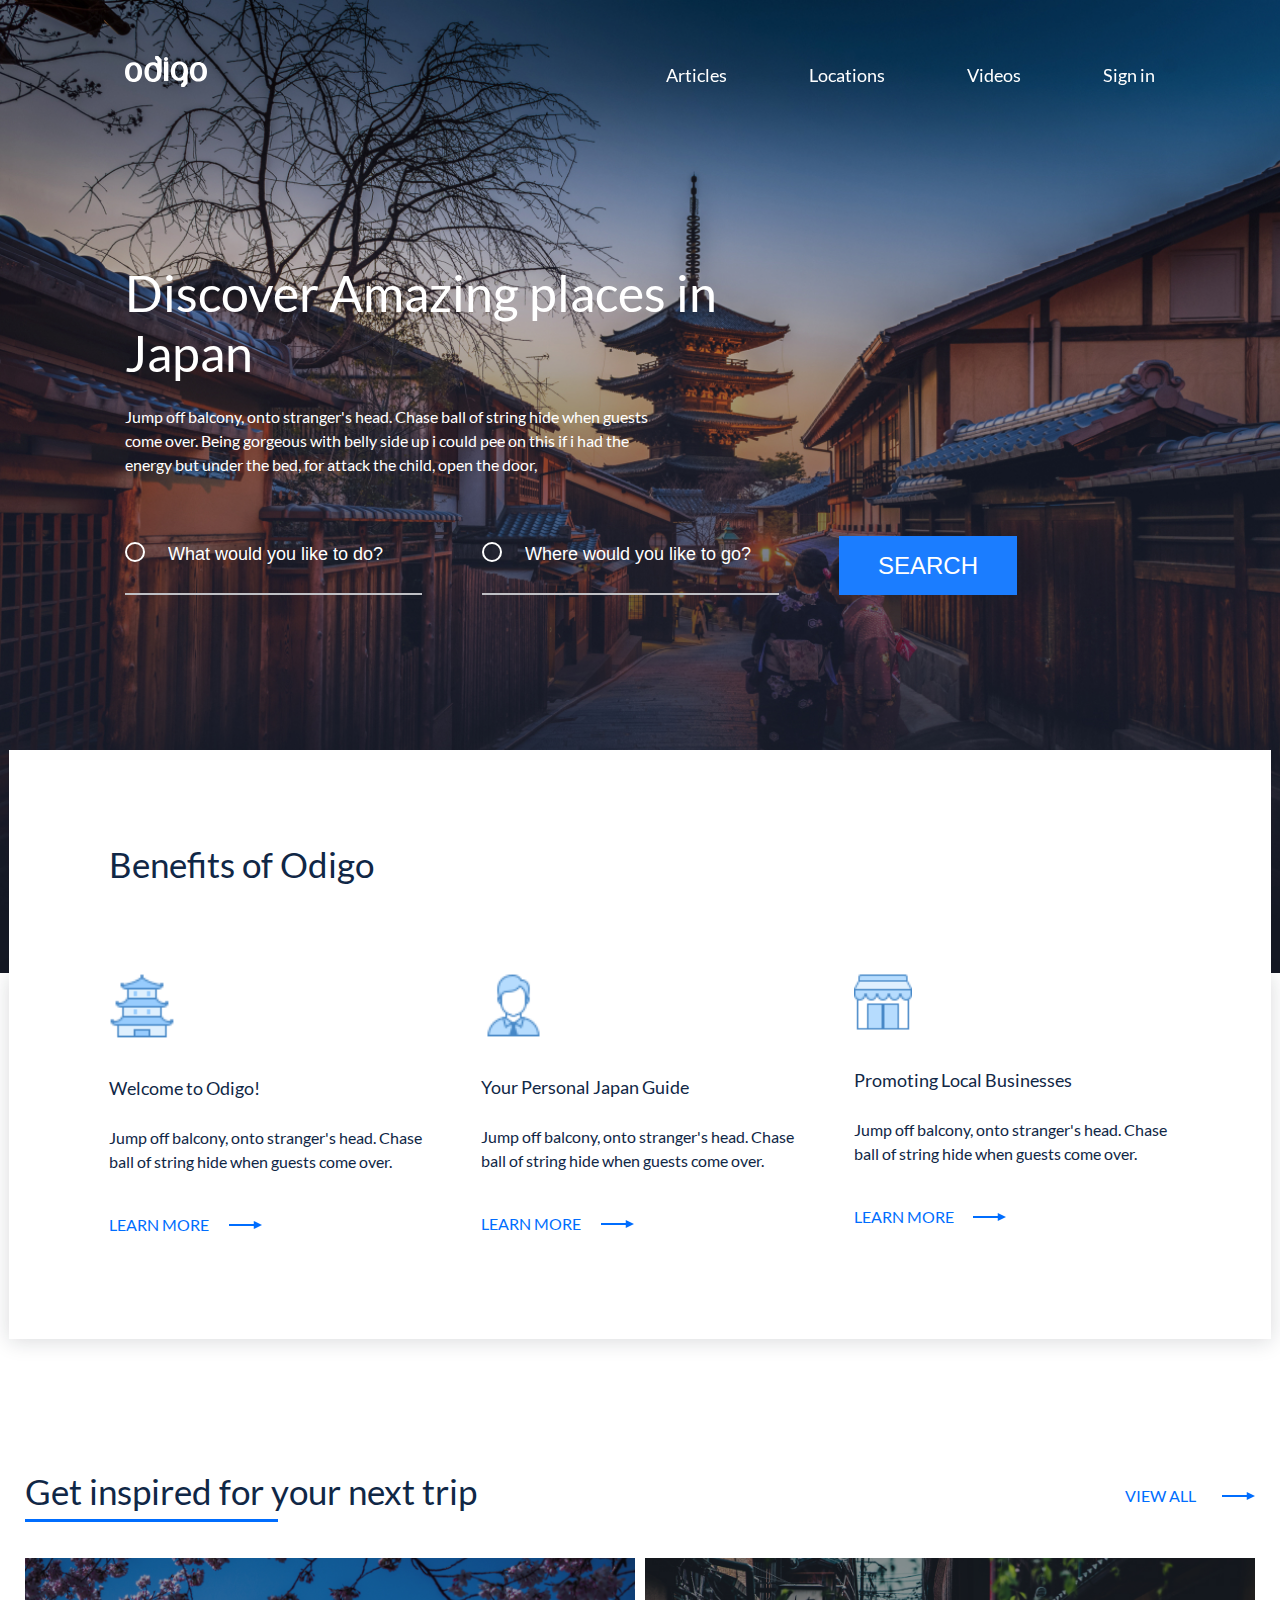
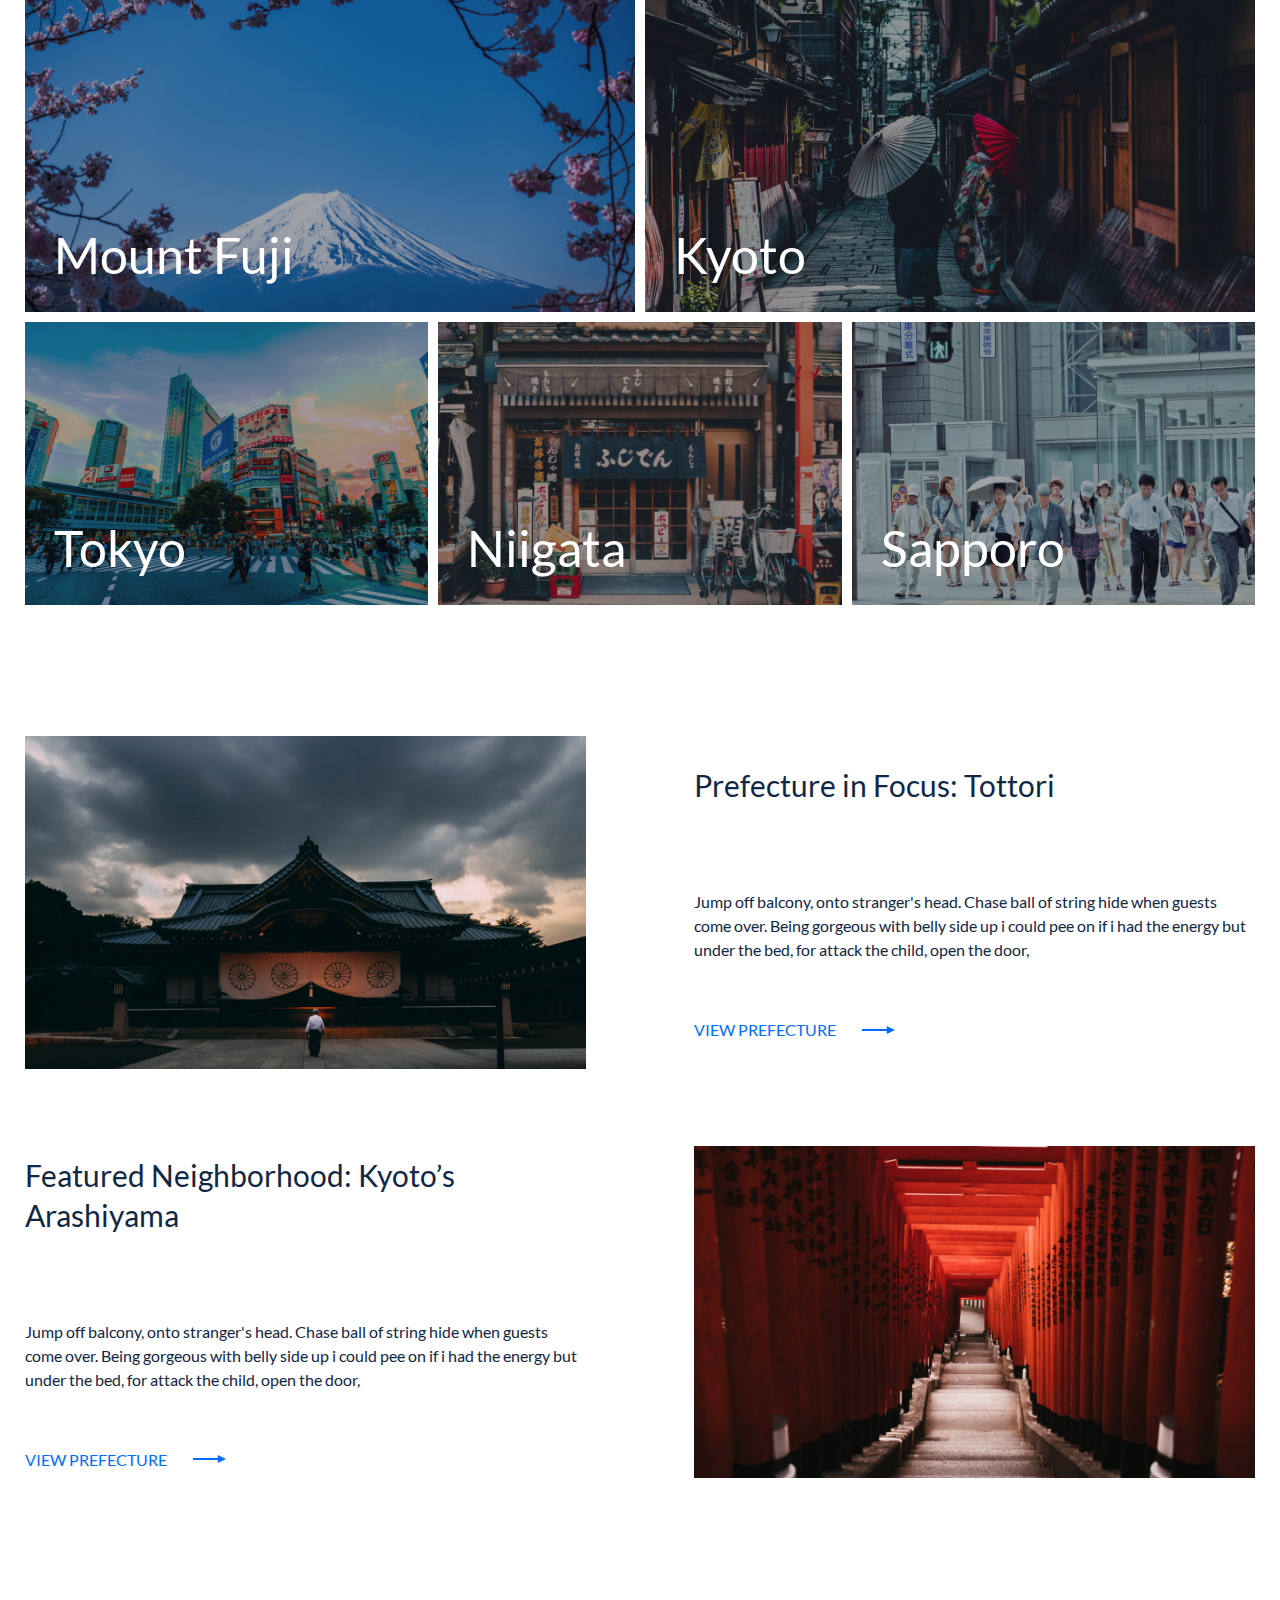
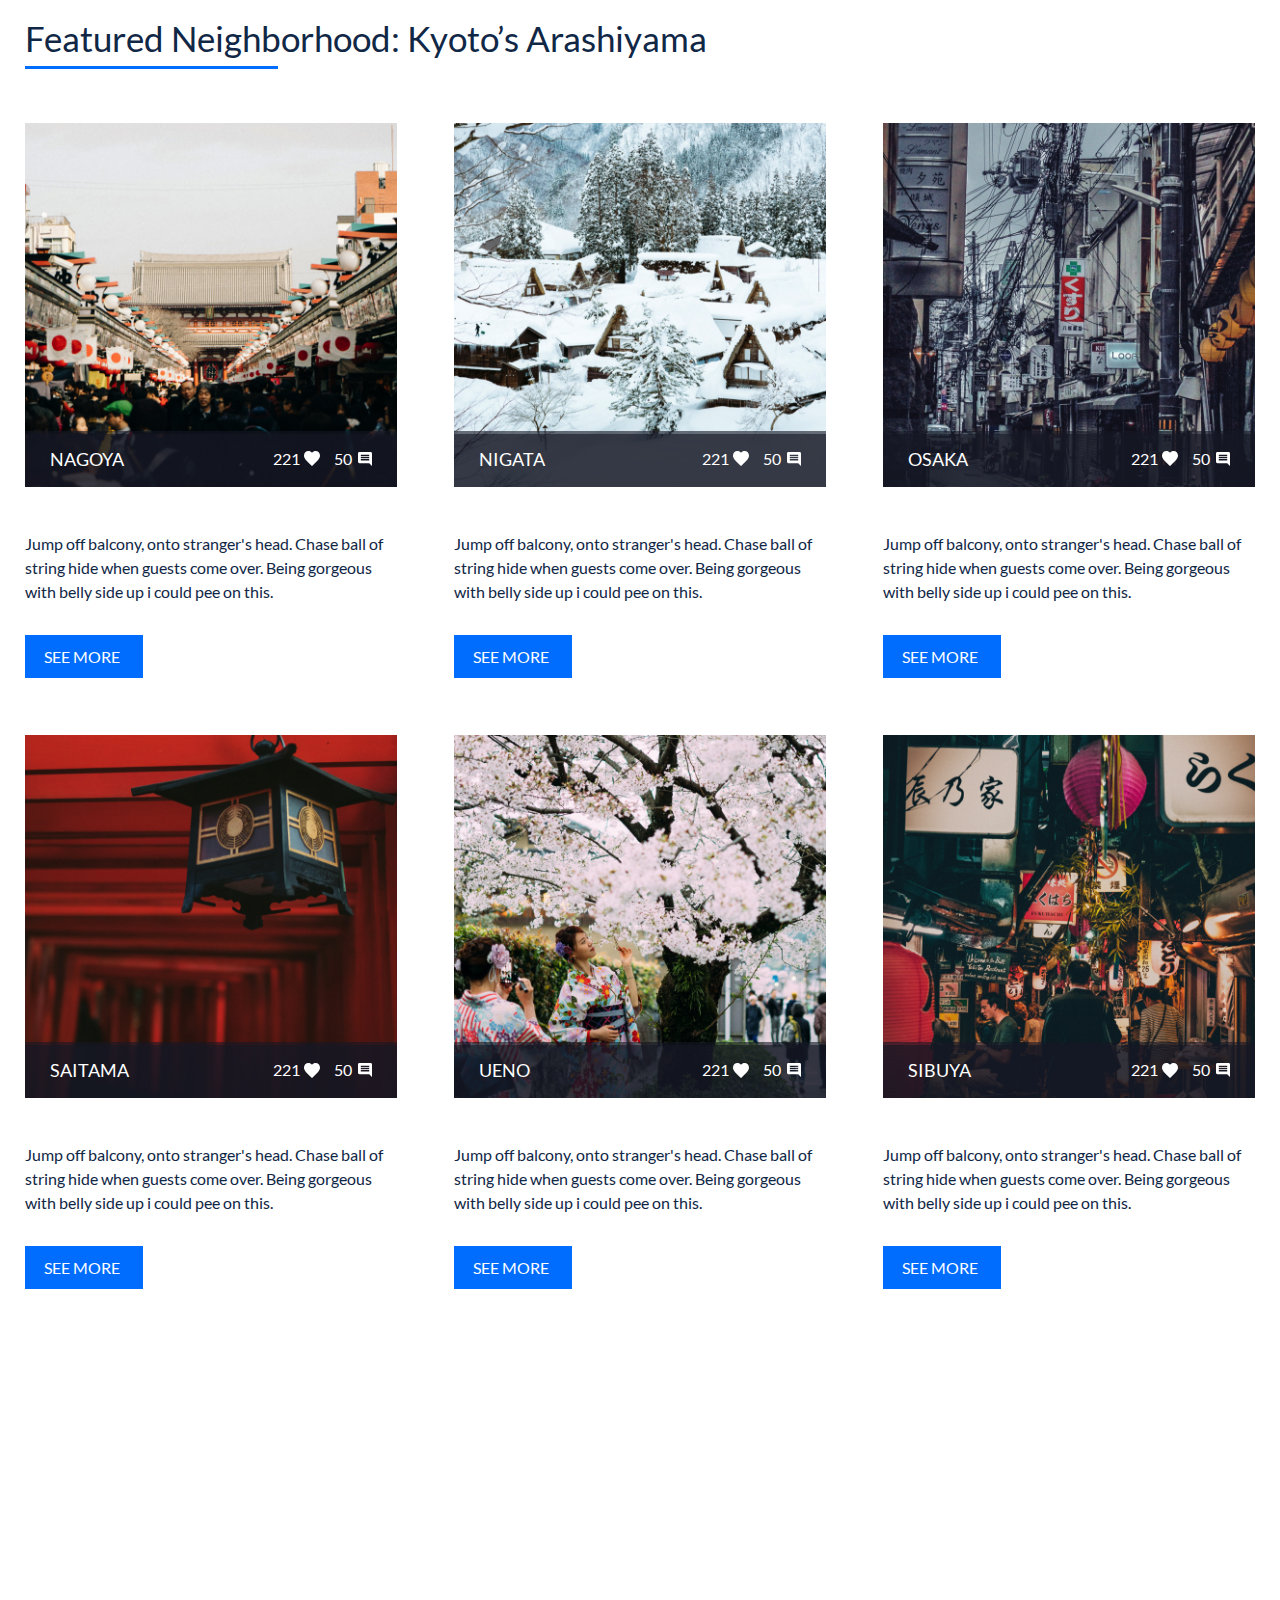
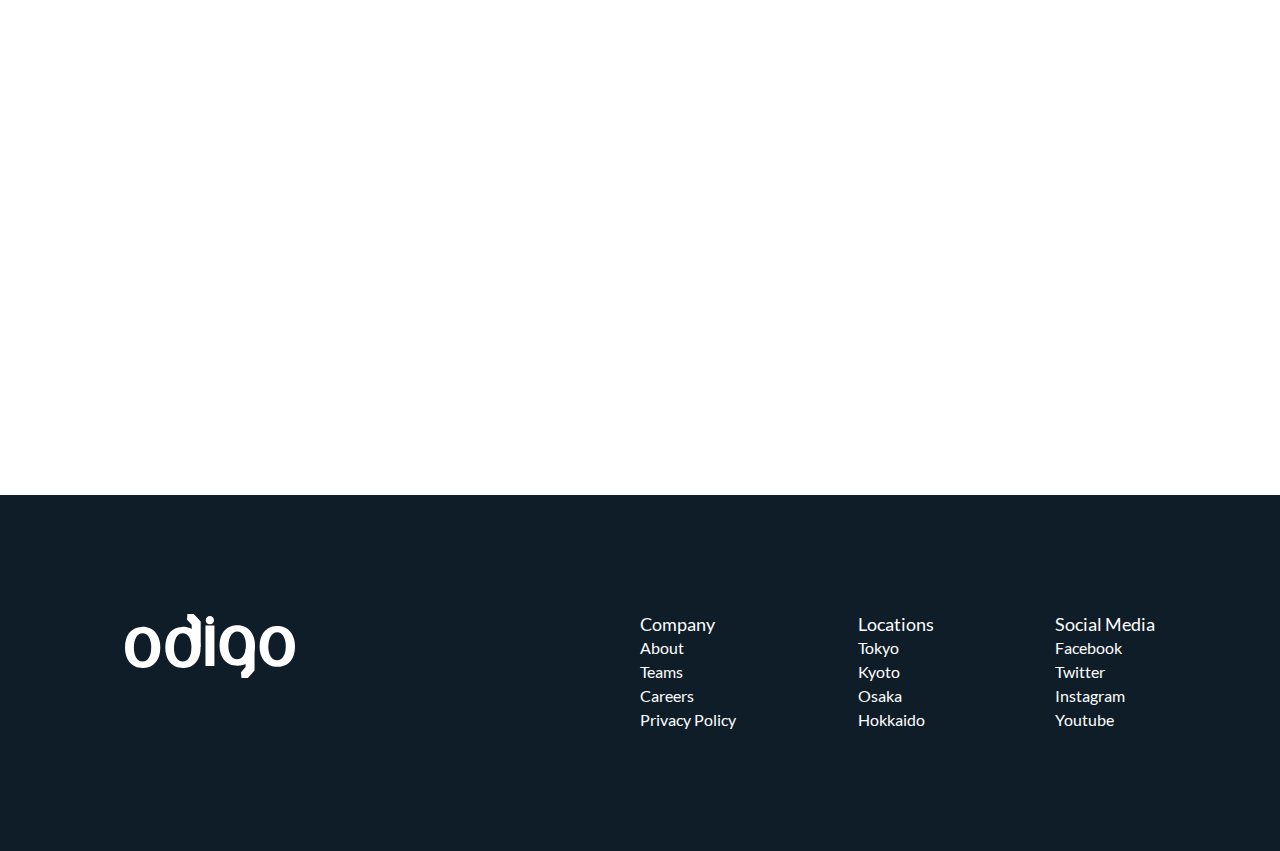
<file: site_japon/old-file/index.html>
<!DOCTYPE html>
<html lang="en">
<head>
    <meta charset="UTF-8">
    <meta http-equiv="X-UA-Compatible" content="IE=edge">
    <meta name="viewport" content="width=device-width, initial-scale=1.0">
    <title>Welcome to Japan</title> 
    <link rel="stylesheet" href="./css/style.css">
</head>
<body>

    <!---end Header-->
    <header class="header"> 
        <div class="wrapper"> 
            <div class="header-wrapper"> 
                <div class="header-logo">
                    <a href="" class="header-logo-link">
                        <img src="./img/svg/odigo-logo.svg" alt="Discover Amazing places in Japan" class="header-logo-pic">
                    </a>
                </div>
    
                <nav class="header-nav">
                    <ul class="header-list">
                        <li class="header-item">
                            <a href="#" class="header-link">Articles</a>
                        </li>
    
                        <li class="header-item">
                            <a href="#" class="header-link">Locations</a>
                        </li>
    
                        <li class="header-item">
                            <a href="#" class="header-link">Videos</a>
                        </li>
    
                        <li class="header-item">
                            <a href="#" class="header-link">Sign in</a>
                        </li>
                    </ul>

                    <div class="header-nav-close">
                        <span class="header-nav-close-line"></span>
                        <span class="header-nav-close-line"></span>
                    </div>
                </nav>

                <div class="header-burger burger">
                    <span class="burger-line burger-line-first  "></span>
                    <span class="burger-line burger-line-second"></span>
                    <span class="burger-line burger-line-third"></span>
                </div>
            </div> 
        </div> 
    </header>  <!---end Header-->

    <main class="main">
      
        <!--- Intro -->
        <section class="intro">
            <div class="wrapper">
                <h1 class="intro-title">
                    Discover Amazing places in Japan
                </h1>
                
                <p class="intro-subtitle">
                    Jump off balcony, onto stranger's head. 
                    Chase ball of string hide when guests come over.
                     Being gorgeous with belly side up i could pee on
                      this if i had the energy but under the bed, for
                       attack the child, open the door, 
                </p>

                <form action="" class="search-form">
                    <fieldset class="search-form-wrap">
                        <p class="search-form-info">
                            <input type="text" name="user-like-to-do" class="search-form-field" placeholder="What would you like to do?">
                            <input type="text" name="user-like-to-go" class="search-form-field" placeholder="Where would you like to go?">
                            <button class="search-form-submit">Search</button>
                            
                        </p>

                    </fieldset>
                </form>
            </div>

        </section>  <!---end Intro-->


        <!---Benefits-->

        <section class="benefits">
            <div class="benefits-wrap">
                <h2 class="benefits-title">
                    Benefits of Odigo
                </h2>

                <div class="benefits-cards">

                    <div class="benefits-card">
                        <div class="benefits-card-pic">
                            <img src="./img/svg/temple-icon.svg" alt="" class="benefits-card-thumb">
                        </div>
                        <h3 class="benefits-card-title">
                           Welcome to Odigo!
                        </h3>
                        <p class="benefits-card-desc">
                            Jump off balcony, onto stranger's head. Chase ball of string hide when guests come over.
                         </p>
                        <a href="" class="benefits-card-more">
                            LEARN MORE
                        </a>
                    </div>
                    
                    <div class="benefits-card">
                        <div class="benefits-card-pic">
                            <img src="./img/svg/person-icon.svg" alt="" class="benefits-card-thumb">
                        </div>
                        <h3 class="benefits-card-title">
                            Your Personal Japan Guide
                        </h3>
                        <p class="benefits-card-desc">
                            Jump off balcony, onto stranger's head. Chase ball of string hide when guests come over.
                        </p>
                        <a href="" class="benefits-card-more">
                            LEARN MORE
                        </a>
                    </div>
                    
                    <div class="benefits-card">
                        <div class="benefits-card-pic">
                            <img src="./img/svg/building-icon.svg" alt="" class="benefits-card-thumb">
                        </div>
                        <h3 class="benefits-card-title">
                            Promoting Local Businesses
                        </h3>
                        <p class="benefits-card-desc">
                            Jump off balcony, onto stranger's head. Chase ball of string hide when guests come over.
                        </p>
                        <a href="" class="benefits-card-more">
                            LEARN MORE
                        </a>
                    </div>
                   
                </div>

            </div>
        </section> <!---end Benefits -->



<!---Places -->
        <section class="places">
            <div class="wrapper-full">
                <div class="places-caption">
                    <h2 class="places-title section-title">
                        Get inspired for your next trip
                    </h2>

                    <a href="" class="places-view-all">VIEW ALL</a> 
                </div>


                <div class="places-cards"> 
                        <figure class="places-card places-card-size-lg">
                            <img src="./img/mount-fuji.jpg" alt="Mount Fuji" class="places-card-pic places-card-pic-size-lg"> 
                            <figcaption class="places-card-title">
                                Mount Fuji 
                            </figcaption> 
                            <a href="" class="places-card-link"> </a>
                        </figure>

                        <figure class="places-card places-card-size-lg">
                            <img src="./img/kyoto.jpg" alt="Kyoto" class="places-card-pic places-card-pic-size-lg"> 
                            <figcaption class="places-card-title">
                            Kyoto
                            </figcaption> 
                            <!--Put the ink on top of the card -->
                            <a href="" class="places-card-link"> </a>
                        </figure>


                        <figure class="places-card places-card-size-sm">
                            <img src="./img/tokyo.jpg" alt="Tokyo" class="places-card-pic places-card-pic-size-sm"> 
                            <figcaption class="places-card-title">
                                Tokyo
                            </figcaption> 
                            <!--Put the ink on top of the card -->
                            <a href="" class="places-card-link"> </a>
                        </figure>


                        <figure class="places-card places-card-size-sm">
                            <img src="./img/niigta.jpg" alt="Niigata" class="places-card-pic places-card-pic-size-sm"> 
                            <figcaption class="places-card-title">
                            Niigata
                            </figcaption> 
                            <!--Put the ink on top of the card -->
                            <a href="" class="places-card-link"> </a>
                        </figure>

                        <figure class="places-card places-card-size-sm">
                            <img src="./img/sapporo.jpg" alt="Sapporo" class="places-card-pic places-card-pic-size-sm"> 
                            <figcaption class="places-card-title">
                                Sapporo
                            </figcaption> 
                            <!--Put the ink on top of the card -->
                            <a href="" class="places-card-link"> </a>
                        </figure>


                     
                </div>
            </div>
 
        </section>    <!---Places end -->
        

        <!--- Tours -->

        <div class="tours">

            <div class="wrapper-full">
                <div class="tours-tour tour">
                    <div class="tour-pic">
                        <img src="./img/tour-1.jpg" alt="Prefecture in Focus: Tottori" class="tour-thumb">
                    </div>

                    <div class="tour-info">
                        <h3 class="tour-title">
                            Prefecture in Focus: Tottori
                        </h3>
                        <p class="tour-desc">
                            Jump off balcony, onto stranger's head. Chase ball of string hide when guests come over. Being gorgeous with belly side up i could pee on
                            if i had the energy but under the bed, for attack the child, open the door, 
                        </p>
                        <a href="" class="tour-more">VIEW PREFECTURE</a>
                    </div> 
                </div>



                <div class="tours-tour tour">

                    <div class="tour-info">
                        <h3 class="tour-title">
                            Featured Neighborhood: Kyoto’s Arashiyama
                        </h3>
                        <p class="tour-desc">
                            Jump off balcony, onto stranger's head. Chase ball of string hide when guests come over. Being gorgeous with belly side up i could pee on
                            if i had the energy but under the bed, for attack the child, open the door, 
                        </p>
                        <a href="" class="tour-more">VIEW PREFECTURE</a>
                    </div> 


                    <div class="tour-pic">
                        <img src="./img/tour-2.jpg" alt="Prefecture in Focus: Tottori" class="tour-thumb">
                    </div> 
                </div>

            </div>
        </div>
        <!--- Tours end -->
 
        
        <!--- top Places   -->
        <section class="top">
            <div class="wrapper-full">
                <h2 class="top-title section-title">
                    Featured Neighborhood: Kyoto’s Arashiyama
                </h2>

                <div class="top-cards">

                    <div class="top-card">
                        <div class="top-card-pic">    
                         <img src="./img/Nagoya.jpg" alt="Nagowa" class="top-card-thumb">
                            <div class="top-card-stats">
                                <h3 class="top-card-title">
                                    NAGOYA
                                </h3>
    
                                <div class="top-card-likes">
                                    221
                                </div>
                                <div class="top-card-comments">
                                    <span class="top-card-comments-value">
                                        50
                                    </span>
    
                                </div>
                            </div>
                        </div>

                        <p class="top-card-desc">
                            Jump off balcony, onto stranger's head. Chase ball of string hide when guests 
                            come over. Being gorgeous with belly side up i could pee on this.
                        </p>
                        
                        <a href="" class="top-card-more">SEE MORE</a>
                    </div>



                    <div class="top-card">
                        <div class="top-card-pic">    
                         <img src="./img/Nigata.jpg" alt="Nigata" class="top-card-thumb">
                            <div class="top-card-stats">
                                <h3 class="top-card-title">
                                    NIGATA
                                </h3>
    
                                <div class="top-card-likes">
                                    221
                                </div>
                                <div class="top-card-comments">
                                    <span class="top-card-comments-value">
                                        50
                                    </span>
    
                                </div>
                            </div>
                        </div>

                        <p class="top-card-desc">
                            Jump off balcony, onto stranger's head. Chase ball of string hide when guests 
                            come over. Being gorgeous with belly side up i could pee on this.
                        </p>
                        
                        <a href="" class="top-card-more">SEE MORE</a>
                    </div>



                    <div class="top-card">
                        <div class="top-card-pic">    
                         <img src="./img/Osaka.png" alt="Osaka" class="top-card-thumb">
                            <div class="top-card-stats">
                                <h3 class="top-card-title">
                                    OSAKA
                                </h3>
    
                                <div class="top-card-likes">
                                    221
                                </div>
                                <div class="top-card-comments">
                                    <span class="top-card-comments-value">
                                        50
                                    </span>
    
                                </div>
                            </div>
                        </div>

                        <p class="top-card-desc">
                            Jump off balcony, onto stranger's head. Chase ball of string hide when guests 
                            come over. Being gorgeous with belly side up i could pee on this.
                        </p>
                        
                        <a href="" class="top-card-more">SEE MORE</a>
                    </div>




                    <div class="top-card">
                        <div class="top-card-pic">    
                         <img src="./img/Saitama.jpg" alt="Saitama" class="top-card-thumb">
                            <div class="top-card-stats">
                                <h3 class="top-card-title">
                                   SAITAMA
                                </h3>
    
                                <div class="top-card-likes">
                                    221
                                </div>
                                <div class="top-card-comments">
                                    <span class="top-card-comments-value">
                                        50
                                    </span>
    
                                </div>
                            </div>
                        </div>

                        <p class="top-card-desc">
                            Jump off balcony, onto stranger's head. Chase ball of string hide when guests 
                            come over. Being gorgeous with belly side up i could pee on this.
                        </p>
                        
                        <a href="" class="top-card-more">SEE MORE</a>
                    </div>




                    <div class="top-card">
                        <div class="top-card-pic">    
                         <img src="./img/Ueno.jpg" alt="Ueno" class="top-card-thumb">
                            <div class="top-card-stats">
                                <h3 class="top-card-title">
                                    UENO
                                </h3>
    
                                <div class="top-card-likes">
                                    221
                                </div>
                                <div class="top-card-comments">
                                    <span class="top-card-comments-value">
                                        50
                                    </span>
    
                                </div>
                            </div>
                        </div>

                        <p class="top-card-desc">
                            Jump off balcony, onto stranger's head. Chase ball of string hide when guests 
                            come over. Being gorgeous with belly side up i could pee on this.
                        </p>
                        
                        <a href="" class="top-card-more">SEE MORE</a>
                    </div>



                    <div class="top-card">
                        <div class="top-card-pic">    
                         <img src="./img/Sibuya.jpg" alt="Sibuya" class="top-card-thumb">
                            <div class="top-card-stats">
                                <h3 class="top-card-title">
                                    SIBUYA
                                </h3>
    
                                <div class="top-card-likes">
                                    221
                                </div>
                                <div class="top-card-comments">
                                    <span class="top-card-comments-value">
                                        50
                                    </span>
    
                                </div>
                            </div>
                        </div>

                        <p class="top-card-desc">
                            Jump off balcony, onto stranger's head. Chase ball of string hide when guests 
                            come over. Being gorgeous with belly side up i could pee on this.
                        </p>
                        
                        <a href="" class="top-card-more">SEE MORE</a>
                    </div>

                </div>
            </div>

        </section>
  <!--- top Places  end -->



  
<!---Video -->
<div class="videos">
    <div class="videos-wrapper">
        <div class="video-item"></div>
      <iframe class="video-element" src="https://www.youtube.com/embed/URDXZSJZ2ME" title="YouTube video player" frameborder="0" allow="accelerometer; autoplay; clipboard-write; encrypted-media; gyroscope; picture-in-picture" allowfullscreen></iframe>
     </div>
</div> 

<!--- End Video --> 
    </main>


    <!---Footer -->
    <footer class="footer">
        <div class="wrapper">
            <div class="footer-item">
                <div class="footer-logo">
                    <img src="./img/svg/odigo-Logo-footer.svg" alt="Discover Amazing places in Japan" class="footer-pic">
                </div>

                <nav class="footer-nav">
                    <ul class="footer-menu">
                        <li class="footer-menu-item">
                        <h3 class="footer-menu-title">Company</h3>
                        </li>
                        <li class="footer-menu-item">
                            <a href="" class="footer-menu-link">About</a>
                        </li>

                        <li class="footer-menu-item">
                            <a href="" class="footer-menu-link">Teams</a>
                        </li>

                        <li class="footer-menu-item">
                            <a href="" class="footer-menu-link">Careers</a>
                        </li>


                        <li class="footer-menu-item">
                            <a href="" class="footer-menu-link">Privacy Policy</a>
                        </li>
 
                    </ul>



                    <ul class="footer-menu">
                        <li class="footer-menu-item">
                        <h3 class="footer-menu-title">Locations</h3>
                        </li>
                        <li class="footer-menu-item">
                            <a href="" class="footer-menu-link">Tokyo</a>
                        </li>

                        <li class="footer-menu-item">
                            <a href="" class="footer-menu-link">Kyoto</a>
                        </li>

                        <li class="footer-menu-item">
                            <a href="" class="footer-menu-link">Osaka</a>
                        </li>


                        <li class="footer-menu-item">
                            <a href="" class="footer-menu-link">Hokkaido</a>
                        </li>
 
                    </ul>




                    <ul class="footer-menu">
                        <li class="footer-menu-item">
                        <h3 class="footer-menu-title">Social Media</h3>
                        </li>
                        <li class="footer-menu-item">
                            <a href="" class="footer-menu-link">Facebook</a>
                        </li>

                        <li class="footer-menu-item">
                            <a href="" class="footer-menu-link">Twitter</a>
                        </li>

                        <li class="footer-menu-item">
                            <a href="" class="footer-menu-link">Instagram</a>
                        </li>


                        <li class="footer-menu-item">
                            <a href="" class="footer-menu-link">Youtube</a>
                        </li>
 
                    </ul>
                </nav>
            </div>
        </div>


    </footer>

    <!---End Footer -->
 
    <script src="./js/main.js"></script>
</body>
</html>
</file>
<file: site_japon/old-file/css/style.css>
html, body, div, span, applet, object, iframe,
h1, h2, h3, h4, h5, h6, p, blockquote, pre,
a, abbr, acronym, address, big, cite, code,
del, dfn, em, img, ins, kbd, q, s, samp,
small, strike, strong, sub, sup, tt, var,
b, u, i, center,
dl, dt, dd, ol, ul, li,
fieldset, form, label, legend,
table, caption, tbody, tfoot, thead, tr, th, td,
article, aside, canvas, details, embed,
figure, figcaption, footer, header, hgroup,
menu, nav, output, ruby, section, summary,
time, mark, audio, video {
  margin: 0;
	padding: 0;
	border: 0;
	font-size: 100%;
	font: inherit;
	vertical-align: baseline;
}


/* make sure to set some focus styles for accessibility */
:focus {
    outline: 0;
}

/* HTML5 display-role reset for older browsers */
article, aside, details, figcaption, figure,
footer, header, hgroup, menu, nav, section {
	display: block;
}

body {
	line-height: 1;
}

ol, ul {
	list-style: none;
}

blockquote, q {
	quotes: none;
}

blockquote:before, blockquote:after,
q:before, q:after {
	content: '';
	content: none;
}

table {
	border-collapse: collapse;
	border-spacing: 0;
}

input[type=search]::-webkit-search-cancel-button,
input[type=search]::-webkit-search-decoration,
input[type=search]::-webkit-search-results-button,
input[type=search]::-webkit-search-results-decoration {
    -webkit-appearance: none;
    -moz-appearance: none;
}

input[type=search] {
    -webkit-appearance: none;
    -moz-appearance: none;
    -webkit-box-sizing: content-box;
    -moz-box-sizing: content-box;
    box-sizing: content-box;
}

textarea {
    overflow: auto;
    vertical-align: top;
    resize: vertical;
}

/**
 * Correct `inline-block` display not defined in IE 6/7/8/9 and Firefox 3.
 */

audio,
canvas,
video {
    display: inline-block;
    *display: inline;
    *zoom: 1;
    max-width: 100%;
}

/**
 * Prevent modern browsers from displaying `audio` without controls.
 * Remove excess height in iOS 5 devices.
 */

audio:not([controls]) {
    display: none;
    height: 0;
}

/**
 * Address styling not present in IE 7/8/9, Firefox 3, and Safari 4.
 * Known issue: no IE 6 support.
 */

[hidden] {
    display: none;
}

/**
 * 1. Correct text resizing oddly in IE 6/7 when body `font-size` is set using
 *    `em` units.
 * 2. Prevent iOS text size adjust after orientation change, without disabling
 *    user zoom.
 */

html {
    font-size: 100%; /* 1 */
    -webkit-text-size-adjust: 100%; /* 2 */
    -ms-text-size-adjust: 100%; /* 2 */
}

/**
 * Address `outline` inconsistency between Chrome and other browsers.
 */

a:focus {
    outline: thin dotted;
}

/**
 * Improve readability when focused and also mouse hovered in all browsers.
 */

a:active,
a:hover {
    outline: 0;
}

/**
 * 1. Remove border when inside `a` element in IE 6/7/8/9 and Firefox 3.
 * 2. Improve image quality when scaled in IE 7.
 */

img {
    border: 0; /* 1 */
    -ms-interpolation-mode: bicubic; /* 2 */
}

/**
 * Address margin not present in IE 6/7/8/9, Safari 5, and Opera 11.
 */

figure {
    margin: 0;
}

/**
 * Correct margin displayed oddly in IE 6/7.
 */

form {
    margin: 0;
}

/**
 * Define consistent border, margin, and padding.
 */

fieldset {
    border: 1px solid #c0c0c0;
    margin: 0 2px;
    padding: 0.35em 0.625em 0.75em;
}

/**
 * 1. Correct color not being inherited in IE 6/7/8/9.
 * 2. Correct text not wrapping in Firefox 3.
 * 3. Correct alignment displayed oddly in IE 6/7.
 */

legend {
    border: 0; /* 1 */
    padding: 0;
    white-space: normal; /* 2 */
    *margin-left: -7px; /* 3 */
}

/**
 * 1. Correct font size not being inherited in all browsers.
 * 2. Address margins set differently in IE 6/7, Firefox 3+, Safari 5,
 *    and Chrome.
 * 3. Improve appearance and consistency in all browsers.
 */

button,
input,
select,
textarea {
    font-size: 100%; /* 1 */
    margin: 0; /* 2 */
    vertical-align: baseline; /* 3 */
    *vertical-align: middle; /* 3 */
}

/**
 * Address Firefox 3+ setting `line-height` on `input` using `!important` in
 * the UA stylesheet.
 */

button,
input {
    line-height: normal;
}

/**
 * Address inconsistent `text-transform` inheritance for `button` and `select`.
 * All other form control elements do not inherit `text-transform` values.
 * Correct `button` style inheritance in Chrome, Safari 5+, and IE 6+.
 * Correct `select` style inheritance in Firefox 4+ and Opera.
 */

button,
select {
    text-transform: none;
}

/**
 * 1. Avoid the WebKit bug in Android 4.0.* where (2) destroys native `audio`
 *    and `video` controls.
 * 2. Correct inability to style clickable `input` types in iOS.
 * 3. Improve usability and consistency of cursor style between image-type
 *    `input` and others.
 * 4. Remove inner spacing in IE 7 without affecting normal text inputs.
 *    Known issue: inner spacing remains in IE 6.
 */

button,
html input[type="button"], /* 1 */
input[type="reset"],
input[type="submit"] {
    -webkit-appearance: button; /* 2 */
    cursor: pointer; /* 3 */
    *overflow: visible;  /* 4 */
}

/**
 * Re-set default cursor for disabled elements.
 */

button[disabled],
html input[disabled] {
    cursor: default;
}

/**
 * 1. Address box sizing set to content-box in IE 8/9.
 * 2. Remove excess padding in IE 8/9.
 * 3. Remove excess padding in IE 7.
 *    Known issue: excess padding remains in IE 6.
 */

input[type="checkbox"],
input[type="radio"] {
    box-sizing: border-box; /* 1 */
    padding: 0; /* 2 */
    *height: 13px; /* 3 */
    *width: 13px; /* 3 */
}

/**
 * 1. Address `appearance` set to `searchfield` in Safari 5 and Chrome.
 * 2. Address `box-sizing` set to `border-box` in Safari 5 and Chrome
 *    (include `-moz` to future-proof).
 */

input[type="search"] {
    -webkit-appearance: textfield; /* 1 */
    -moz-box-sizing: content-box;
    -webkit-box-sizing: content-box; /* 2 */
    box-sizing: content-box;
}

/**
 * Remove inner padding and search cancel button in Safari 5 and Chrome
 * on OS X.
 */

input[type="search"]::-webkit-search-cancel-button,
input[type="search"]::-webkit-search-decoration {
    -webkit-appearance: none;
}

/**
 * Remove inner padding and border in Firefox 3+.
 */

button::-moz-focus-inner,
input::-moz-focus-inner {
    border: 0;
    padding: 0;
}

/**
 * 1. Remove default vertical scrollbar in IE 6/7/8/9.
 * 2. Improve readability and alignment in all browsers.
 */

textarea {
    overflow: auto; /* 1 */
    vertical-align: top; /* 2 */
}

/**
 * Remove most spacing between table cells.
 */

table {
    border-collapse: collapse;
    border-spacing: 0;
}

html,
button,
input,
select,
textarea {
    color: #222;
}


::-moz-selection {
    background: #b3d4fc;
    text-shadow: none;
}

::selection {
    background: #b3d4fc;
    text-shadow: none;
}

img {
    vertical-align: middle;
}

fieldset {
    border: 0;
    margin: 0;
    padding: 0;
}

textarea {
    resize: vertical;
}

.chromeframe {
    margin: 0.2em 0;
    background: #ccc;
    color: #000;
    padding: 0.2em 0;
}






/* lato-regular - latin */
@font-face {
    font-family: 'Lato';
    font-style: normal;
    font-weight: 400;
    src: local(''),
         url('../fonts/lato-v17-latin-regular.woff2') format('woff2'), /* Chrome 26+, Opera 23+, Firefox 39+ */
         url('../fonts/lato-v17-latin-regular.woff') format('woff'); /* Chrome 6+, Firefox 3.6+, IE 9+, Safari 5.1+ */
  }
  /* lato-700 - latin */
  @font-face {
    font-family: 'Lato';
    font-style: normal;
    font-weight: 700;
    src: local(''),
         url('../fonts/lato-v17-latin-700.woff2') format('woff2'), /* Chrome 26+, Opera 23+, Firefox 39+ */
         url('../fonts/lato-v17-latin-700.woff') format('woff'); /* Chrome 6+, Firefox 3.6+, IE 9+, Safari 5.1+ */
  }
  /* lato-900 - latin */
  @font-face {
    font-family: 'Lato';
    font-style: normal;
    font-weight: 900;
    src: local(''),
         url('../fonts/lato-v17-latin-900.woff2') format('woff2'), /* Chrome 26+, Opera 23+, Firefox 39+ */
         url('../fonts/lato-v17-latin-900.woff') format('woff'); /* Chrome 6+, Firefox 3.6+, IE 9+, Safari 5.1+ */
  }


  html{
      box-sizing: border-box;
  }
  *, *::before, *::after{
      box-sizing: inherit;
  }


  body{
      font-family: 'Lato';
      font-style: normal;
      font-size: 16px;
      line-height: 1.2;
      font-weight: normal;
      color:#102746;
  }

  img{

    /*to avoid picture don't go bigger
     than the dimensions of the container inside which it is**/
      max-width: 100%;

      /*To display picture on full height*/
      height: auto;
  }

  .wrapper{
      max-width: 1060px;
      margin: 0 auto;
      padding: 0 15px;
  }

  .wrapper-full{
    max-width: 1260px;
    margin: 0 auto;
    padding: 0 15px;
}


.section-title{
    font-weight: 500;
    font-size: 35px;
    line-height: 42px;
    position:relative;
    padding-bottom: 10px;
}

.section-title::after{
    display: block;
    content: '';
    width: 253px;
    height: 3px;
    background-color: #006DFE;
    position: absolute;
    bottom: 0;
    left: 0;
}


  .header{ 
      position: fixed;
      top: 0;
      left: 0;
      width: 100%;
      transition: .2s linear;
      padding-bottom: 20px;
      z-index: 999;
  }

  .header-active{
    background: #0E1D28;

  }


  .header-wrapper{
      display: flex;
      flex-wrap: wrap;
      align-items: flex-end;
       justify-content: space-between;
       padding-top: 56px;
  }

  .header-list{
      display: flex;
      flex-wrap: wrap;
  }

  .header-item{
      margin-right: 82px;
  }

  .header-item:last-child{
      margin-right: 0;
  }

  .header-link{
    font-size: 18px;
    line-height: 24px; 
    color: #FFFFFF;
    text-decoration: none;
  }

  .header-link:hover,.header-link:focus, .header-link:active{
opacity: .75;
  }



  .header-burger{
      display: none;
      width: 40px;
      height: 28px;
      position: relative;

  }

  .burger-line{
      display: block;
      width:100%;
      height: 2px;
      background-color: #FFFFFF;
      position: absolute;
      left: 0;
  }

  .burger-line-first{
      top: 0;
  }

  .burger-line-second{
    top: 50%;
    transform: translateY(-50%);
}

.burger-line-third{
    bottom: 0;
}

  /** END HEADER STYLES **/


  /** START HEADER STYLES **/





  
  /** END INTRO STYLES **/
.intro{
    min-height: 100vh;
    background: url(../img/hero-bg.jpg) no-repeat center;
    background-size: cover;
    padding-top: 263px;
    /*padding-bottom: 223px;*/
    padding-bottom: 42vh;
}

.intro-title{
    max-width: 619px;
    font-weight: 500;
    font-size: 50px;
    line-height: 60px;
    color: #FFFFFF;
    margin-bottom: 22px;
}


.intro-subtitle{
max-width: 546px;
font-size: 16px;
line-height: 24px; 
color: #FFFFFF;
margin-bottom: 59px;
}


.search-form-info{
    display: flex;
    flex-wrap: wrap;
}

.search-form-field{
    /*background-color: transparent;*/
    width: 297px;
    background:  transparent url(../img/svg/circle-icon.svg) no-repeat left 6px;
    background-size: 20px; 
    border:0;
    border-bottom: 2px solid #BFC0C5;
    margin-right: 60px;
    padding-left: 43px;
    padding-bottom: 22px; 
    font-size: 500px;
    font-size: 18px;
    line-height: 24px; 
    color: #FFFFFF;

}

.search-form-field::placeholder{
    font-size: 500px;
    font-size: 18px;
    line-height: 24px; 
    color: #FFFFFF;

}

.search-form-submit{
    padding: 15px 39px;
    text-transform: uppercase;
    font-weight: 500;
    font-size: 24px;
    line-height: 29px; 
    color: #FFFFFF;
    background: #1B7DFF;
    border: 0;
}


.search-form-submit:hover, .search-form-submit:focus, .search-form-submit:active{
    background-color: #2960a9;
}



  /** START BENEFITS STYLES **/

  .benefits{
      margin-bottom: 131px;

  }

  .benefits-wrap{
      max-width: 1262px;
      background-color: #FFFFFF;
      margin: 0 auto; 
      box-shadow: 0px 2px 20px rgba(21, 24, 36, 0.15993);
      position: relative;
    }

  .benefits-title{
    width: 100%;
    font-weight: 500;
    font-size: 35px;
    line-height: 42px; 
    padding: 93px 100px 88px 100px;
    position: absolute;
    top:0;
    left:0;
    transform: translateY(-100%);
    background: #FFFFFF;

  }

  .benefits-cards{
      display: grid;
      grid-template-columns: repeat(3, 1fr);
      grid-column-gap: 55px;
      padding:0 100px; 
  }


  .benefits-card{
      grid-column: span 1;
      margin-bottom: 102px;
  }

  .benefits-card-pic{
      max-width: 66px;
      margin-bottom: 37px;

  }

  .benefits-card-thumb{
      /*Avoid default padding from svg file*/
      display:block;


  }

  .benefits-card-title{
    font-weight: 500;
    font-size: 18px;
    line-height: 24px;   
    margin-bottom: 26px;
  }

  .benefits-card-desc{
    font-size: 16px;
    line-height: 24px; 
    margin-bottom: 39px;  
  }


  .benefits-card-more{
      display: inline-block;
      padding-right: 59px;
      font-size: 16px;
    line-height: 24px; 
    color: #006DFE;
    text-decoration: none;
    background: url(../img/svg/arrow-right-icon.svg) no-repeat 95% center;
    transition: .2s all;
  }

  .benefits-card-more:hover, .benefits-card-more:focus, .benefits-card-more:active{
  background: url(../img/svg/arrow-right-icon.svg) no-repeat right center;
  }

   
    /** END BENEFITS STYLES **/


    /**   PLACES STYLES **/
  .places{
      margin-bottom: 131px;
  }
    .places-caption{
        display: flex;
        flex-wrap: wrap;
        align-items:center;
        justify-content: space-between;
        margin-bottom: 36px;
    }


    .places-title{
        /*to avoid them mixing when reduce screen*/
        margin-right: 15px;
    }

    .places-view-all{
        font-size: 16px;  
        color: #006DFE;
        text-decoration: none;
        padding-right: 59px;
         background: url(../img/svg/arrow-right-icon.svg) no-repeat right center;
        transition: .2s all;
         
    }


    .places-view-all:hover, .places-view-all:focus, .places-view-all:active{
        opacity: .65;
    }

    .places-cards{
        display:grid;
        grid-template-columns: repeat(6, 1fr);
        grid-gap: 10px;
    }

    .places-card{
        position: relative;
        
        /*for image to not over zoom out 
        of place-card container on hover */
        overflow: hidden;
    }
 
    .places-card::after{
        display: block;
        content: '';
        width:100%;
        height: 100%;
        background-color:rgba(21, 24, 36, 0.4);
        position: absolute;
        top: 0;
        left: 0;
        z-index: 2;
    }


    .places-card:hover .places-card-pic{
        transform: scale(1.05);
    }
  .places-card-title{ 
    font-size: 50px;
    line-height: 60px; 
    color: #FFFFFF;
    position: absolute;
    bottom: 27px;
    left: 29px;
    z-index: 3;

  }  

    .places-card-size-lg{
        grid-column: span 3;
    }

    .places-card-size-sm{
        grid-column: span 2;
    }

    .places-card-pic{
        width: 100%;
        transition: .15s all;
    }


    .places-card-link{
        position: absolute;
        top: 0;
        left: 0;
        width: 100%;
        height: 100%;
        z-index: 4;
    }


    .places-card-pic-size-lg{
        height: 354px;
        object-fit: cover;

    }

    .places-card-pic-size-sm{
        height: 283px;
        object-fit: cover;

    }
    /** END PLACES STYLES **/


    
    /** TOURS STYLES **/

    .tours{
        margin-bottom: 139px;
    }

    .tours-tour{
        display: grid;
        grid-template-columns: repeat(2, 1fr);
        grid-gap: 0 108px;
        align-items: center;
        margin-bottom: 77px;
    }


    .tours-info{
        padding-left:47px;
    }
    .tour-title{
        font-weight: 500;
        font-size: 30px;
        line-height: 40px; 
        margin-bottom: 85px;

    }

    .tour-desc{
        font-size: 16px;
        line-height: 24px;
        margin-bottom: 58px;
        
    }

    .tour-more{ 
        font-size: 16px;  
        color: #006DFE;
        text-decoration: none;
        padding-right: 59px;
         background: url(../img/svg/arrow-right-icon.svg) no-repeat right center;
        transition: .2s all;
    }


    .tour-more:hover, .tour-more:focus, .tour-more:active{
        opacity: .65;
    }
  /** END TOURS STYLES **/


    
    /** TOP PLACES STYLES **/

.top{
    margin-bottom: 86px; 
}

.top-title{
    margin-bottom: 54px;
}

.top-cards{
    display: grid;
    grid-template-columns: repeat(3, 1fr);
    grid-gap: 57px;
}


.top-card-pic{
position: relative;
margin-bottom: 45px;
}


.top-card{
    display: flex;
    flex-direction: column;
}
 
.top-card-stats{
    display: flex;
    flex-wrap: wrap;
    align-items: center;
    justify-content: flex-end;
    position: absolute;
    bottom: 0;
    left:0;
    width: 100%;
     background: rgba(21, 24, 36, 0.6);
     padding: 16px 25px;
}


.top-card-title{ 
    font-weight: 500;
    font-size: 18px;
    line-height: 24px;
    color: #FFFFFF;
    margin:0 auto 0 0;
    }

.top-card-likes{
    font-weight: 500;
    font-size: 16px;
    line-height: 24px; 
    color: #FFFFFF;
    padding-right: 20px;
    background: url(../img/svg/hearts.svg) no-repeat right;
    margin-right: 14px;
}
 
.top-card-comments{ 
    font-weight: 500;
    font-size: 16px;
    line-height: 24px; 
    padding-right: 20px;
    color: #FFFFFF;  background: url(../img/svg/comment.svg) no-repeat right;

}


.top-card-desc{ 
font-size: 16px;
line-height: 24px;
margin-bottom: 31px;

}

.top-card-more{
    width: 118px;
    padding:12px 19px;
    background: #006DFE;
    text-decoration: none;
    color: #FFFFFF;
    font-size: 16px;
    margin:auto 0 0 0;
}


.top-card-more:hover, .top-card-more:focus, .top-card-more:active{
     background-color: #2960a9;
}
    
    /** TOP PLACES STYLES **/

      /** VIDEOS STYLES **/
.videos{
    width:100%;
}


.videos-wrapper{
    max-width: 1440px;
    margin: 0 auto;
    position: relative;
}

.video-item{
    padding-top: 56.25%;
}

.video-element{
    position: absolute;
    top:0;
    left: 0;
    width: 100%;
    height: 100%;
}
 
   /** VIDEOS END **/



    /** FOOTER **/

.footer{
    background: #0E1D28;
    padding: 119px 0;

}


.footer-item{
    display:flex;
    flex-wrap: wrap;
}


.footer-logo{
    width: 50%;
}


.footer-nav{
    display: flex;
    flex-wrap: wrap;
    justify-content: space-between;
    width: 50%;
}

.footer-menu-title{
    font-weight: 500;
    font-size: 18px; 
    color: #FFFFFF;

}


.footer-menu-link{
font-weight: normal;
font-size: 16px;   
color: #FFFFFF;
text-decoration: none;
line-height: 24px;

}



.footer-menu-link:hover , .footer-menu-link:focus, .footer-menu-link:visited, .footer-menu-link:active {
    opacity:  .75;
}


     /** FOOTER END **/

     /****** MEDIA ******/
@media screen and (max-width: 767px) {

    .header-burger{
        display: block;
    }

    .header-nav{
        width: 100%;
        height: 100%;
        top: 0;
        left: 0;
        background-color: #000;
        position: fixed;
        z-index: 10;
        padding: 75px;
    }

    .header-item{
        width: 100%;
        margin-right: 0;
        margin-bottom: 30px;
    }

    .header-item:last-child{
        margin-bottom: 0;

    }

    .header-link{
        font-size: 42px;
        line-height: 48px;
    }

    .header-nav-close{
        width: 40px;
        height: 40px;
        position: absolute;
        top: 20px;
        right: 20px;
        z-index: 11;

    }

    .header-nav-close-line{
        display: block;
        width: 100%;
        height: 2px;
        background-color: #FFFFFF;
        position: absolute;
        top: 50%;
        transform: translateY(-50%);
    }

    .header-nav-close-line:first-child{
        transform: translateY(-50%) rotate(45deg);

    }

    .header-nav-close-line:last-child{
        transform: translateY(-50%) rotate(-45deg);
        
    }
    
}


     
     /****** END MEDIA ******/+
</file>
